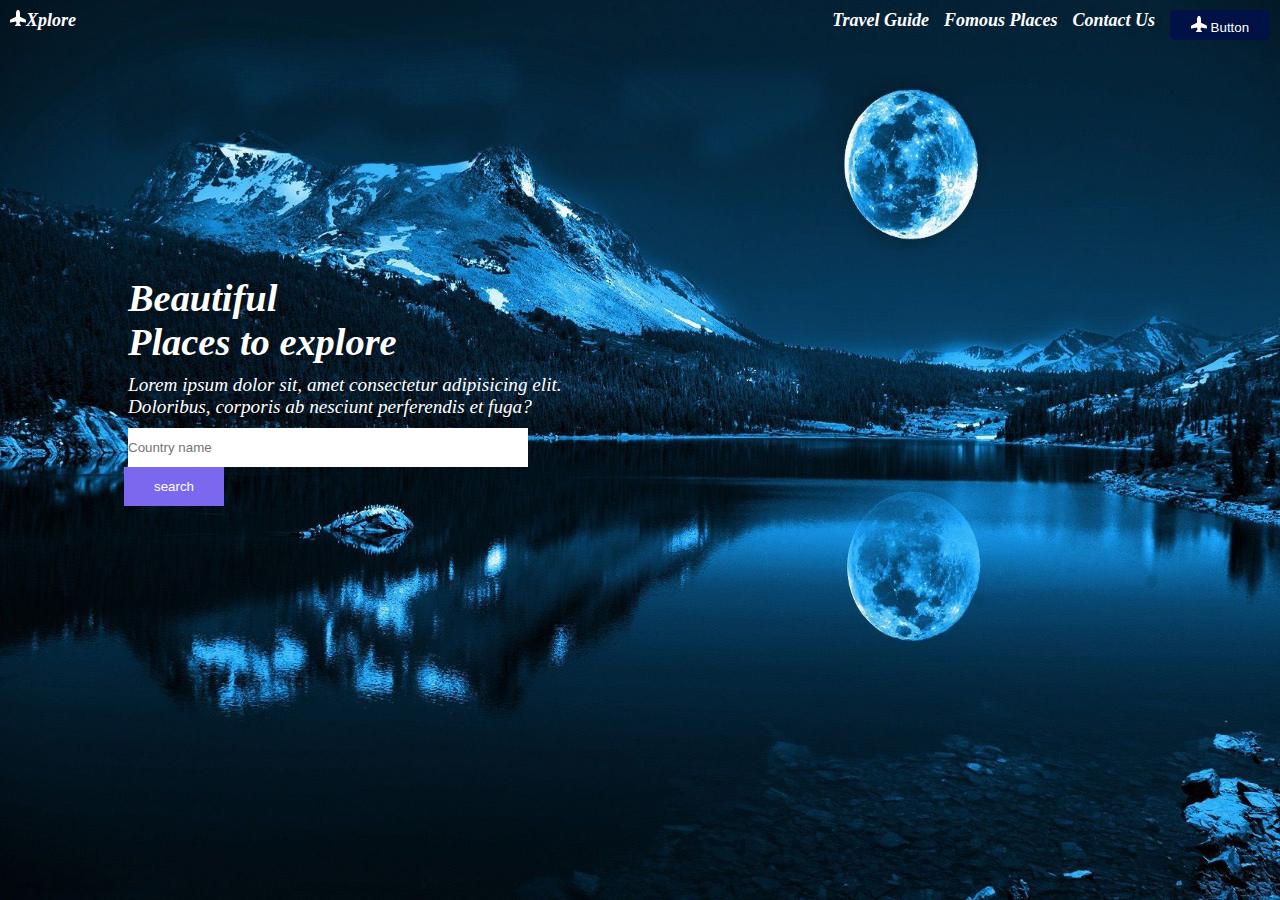
<file: index.html>
<!DOCTYPE html>
<html lang="en">

<head>
    <meta charset="UTF-8">
    <meta name="viewport" content="width=device-width, initial-scale=1.0">
    <title>Document</title>
    <link rel="stylesheet" href="style.css">
</head>

<body>

    <img src="60c143c5a7e8c9cccae51f5aebda73c0.jpg" alt="">

    <div class="Nav">
        <nav>
            <div class="left">
                <div class="logo_title">
                    <svg xmlns="http://www.w3.org/2000/svg" width="16" height="16" fill="currentColor"
                                class="bi bi-airplane-fill" viewBox="0 0 16 16">
                                <path
                                    d="M6.428 1.151C6.708.591 7.213 0 8 0s1.292.592 1.572 1.151C9.861 1.73 10 2.431 10 3v3.691l5.17 2.585a1.5 1.5 0 0 1 .83 1.342V12a.5.5 0 0 1-.582.493l-5.507-.918-.375 2.253 1.318 1.318A.5.5 0 0 1 10.5 16h-5a.5.5 0 0 1-.354-.854l1.319-1.318-.376-2.253-5.507.918A.5.5 0 0 1 0 12v-1.382a1.5 1.5 0 0 1 .83-1.342L6 6.691V3c0-.568.14-1.271.428-1.849">
                                </path>
                            </svg>
                            <a href="#">Xplore</a>
                </div>
            </div>
            <div class="right">
                <ul>
                    <li><a href="#">Travel Guide</a></li>
                    <li><a href="#">Fomous Places</a></li>
                    <li><a href="#">Contact Us</a></li>
                    <li><button type="button" class="btn btn-outline-danger">
                            <svg xmlns="http://www.w3.org/2000/svg" width="16" height="16" fill="currentColor"
                                class="bi bi-airplane-fill" viewBox="0 0 16 16">
                                <path
                                    d="M6.428 1.151C6.708.591 7.213 0 8 0s1.292.592 1.572 1.151C9.861 1.73 10 2.431 10 3v3.691l5.17 2.585a1.5 1.5 0 0 1 .83 1.342V12a.5.5 0 0 1-.582.493l-5.507-.918-.375 2.253 1.318 1.318A.5.5 0 0 1 10.5 16h-5a.5.5 0 0 1-.354-.854l1.319-1.318-.376-2.253-5.507.918A.5.5 0 0 1 0 12v-1.382a1.5 1.5 0 0 1 .83-1.342L6 6.691V3c0-.568.14-1.271.428-1.849">
                                </path>
                            </svg>
                            Button
                        </button></li>
                </ul>
            </div>
        </nav>
    </div>
    <section>
        <div class="container">
            <h1>Beautiful</h1>
            <h1>Places to explore</h1>
            <p>Lorem ipsum dolor sit, amet consectetur adipisicing elit. Doloribus, corporis ab nesciunt perferendis et
                fuga?</p>
            <div class="forrm">
                <form>
                    <input type="search" placeholder="Country name">
                    <button>search</button>
                </form>
            </div>
        </div>
    </section>

</body>

</html>
</file>
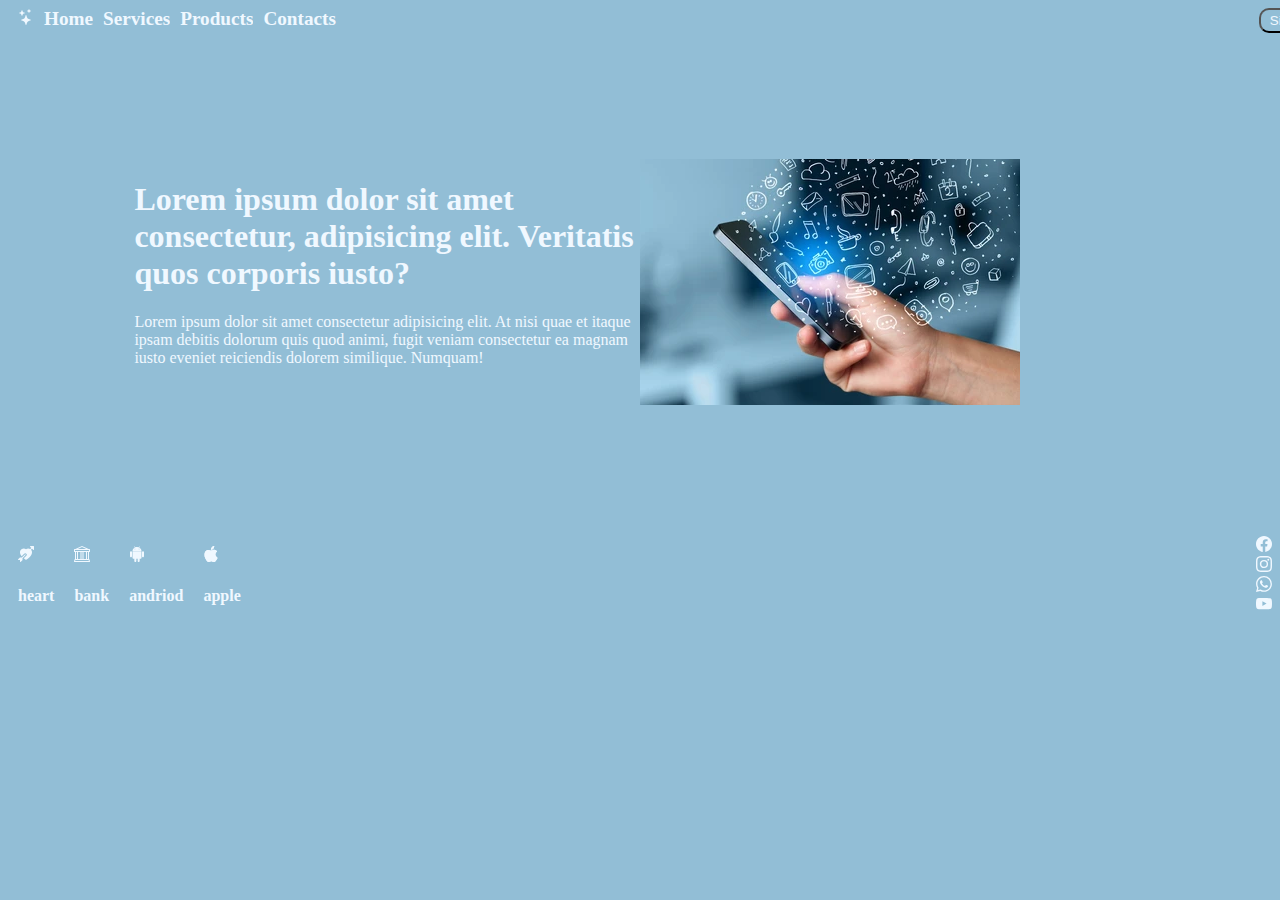
<file: indexx.html>
<!DOCTYPE html>
<html lang="en">

<head>
    <meta charset="UTF-8">
    <meta name="viewport" content="width=device-width, initial-scale=1.0">
    <title>Document</title>
    <link rel="stylesheet" href="index.css">
</head>

<body>
    <nav>
        <div class="left">
            <li><a href="#"><svg xmlns="http://www.w3.org/2000/svg" width="16" height="16" fill="currentColor"
                        class="bi bi-stars" viewBox="0 0 16 16">
                        <path
                            d="M7.657 6.247c.11-.33.576-.33.686 0l.645 1.937a2.89 2.89 0 0 0 1.829 1.828l1.936.645c.33.11.33.576 0 .686l-1.937.645a2.89 2.89 0 0 0-1.828 1.829l-.645 1.936a.361.361 0 0 1-.686 0l-.645-1.937a2.89 2.89 0 0 0-1.828-1.828l-1.937-.645a.361.361 0 0 1 0-.686l1.937-.645a2.89 2.89 0 0 0 1.828-1.828l.645-1.937zM3.794 1.148a.217.217 0 0 1 .412 0l.387 1.162c.173.518.579.924 1.097 1.097l1.162.387a.217.217 0 0 1 0 .412l-1.162.387A1.734 1.734 0 0 0 4.593 5.69l-.387 1.162a.217.217 0 0 1-.412 0L3.407 5.69A1.734 1.734 0 0 0 2.31 4.593l-1.162-.387a.217.217 0 0 1 0-.412l1.162-.387A1.734 1.734 0 0 0 3.407 2.31l.387-1.162zM10.863.099a.145.145 0 0 1 .274 0l.258.774c.115.346.386.617.732.732l.774.258a.145.145 0 0 1 0 .274l-.774.258a1.156 1.156 0 0 0-.732.732l-.258.774a.145.145 0 0 1-.274 0l-.258-.774a1.156 1.156 0 0 0-.732-.732L9.1 2.137a.145.145 0 0 1 0-.274l.774-.258c.346-.115.617-.386.732-.732L10.863.1z" />
                    </svg></a></li>
            <li><a href="#">Home</a></li>
            <li><a href="#">Services</a></li>
            <li><a href="#">Products</a></li>
            <li><a href="#">Contacts</a></li>
        </div>
        <div class="btn">
            <button>Sign Up</button>
        </div>
    </nav>
    <div class="all">
        <div class="container">
            <h1>Lorem ipsum dolor sit amet consectetur, adipisicing elit. Veritatis quos corporis iusto?</h1>
            <p>Lorem ipsum dolor sit amet consectetur adipisicing elit. At nisi quae et itaque ipsam debitis dolorum
                quis quod animi, fugit veniam consectetur ea magnam iusto eveniet reiciendis dolorem similique. Numquam!
            </p>
        </div>
        <div class="pic">
            <img src="Screenshot 2023-12-06 192140.png" alt="">
        </div>
    </div>
    <footer>
        <div class="right">
            <a href="#"><svg xmlns="http://www.w3.org/2000/svg" width="16" height="16" fill="currentColor"
                class="bi bi-facebook" viewBox="0 0 16 16">
                <path
                    d="M16 8.049c0-4.446-3.582-8.05-8-8.05C3.58 0-.002 3.603-.002 8.05c0 4.017 2.926 7.347 6.75 7.951v-5.625h-2.03V8.05H6.75V6.275c0-2.017 1.195-3.131 3.022-3.131.876 0 1.791.157 1.791.157v1.98h-1.009c-.993 0-1.303.621-1.303 1.258v1.51h2.218l-.354 2.326H9.25V16c3.824-.604 6.75-3.934 6.75-7.951" />
            </svg></a><a href="#"><svg xmlns="http://www.w3.org/2000/svg" width="16" height="16" fill="currentColor"
                class="bi bi-instagram" viewBox="0 0 16 16">
                <path
                    d="M8 0C5.829 0 5.556.01 4.703.048 3.85.088 3.269.222 2.76.42a3.917 3.917 0 0 0-1.417.923A3.927 3.927 0 0 0 .42 2.76C.222 3.268.087 3.85.048 4.7.01 5.555 0 5.827 0 8.001c0 2.172.01 2.444.048 3.297.04.852.174 1.433.372 1.942.205.526.478.972.923 1.417.444.445.89.719 1.416.923.51.198 1.09.333 1.942.372C5.555 15.99 5.827 16 8 16s2.444-.01 3.298-.048c.851-.04 1.434-.174 1.943-.372a3.916 3.916 0 0 0 1.416-.923c.445-.445.718-.891.923-1.417.197-.509.332-1.09.372-1.942C15.99 10.445 16 10.173 16 8s-.01-2.445-.048-3.299c-.04-.851-.175-1.433-.372-1.941a3.926 3.926 0 0 0-.923-1.417A3.911 3.911 0 0 0 13.24.42c-.51-.198-1.092-.333-1.943-.372C10.443.01 10.172 0 7.998 0h.003zm-.717 1.442h.718c2.136 0 2.389.007 3.232.046.78.035 1.204.166 1.486.275.373.145.64.319.92.599.28.28.453.546.598.92.11.281.24.705.275 1.485.039.843.047 1.096.047 3.231s-.008 2.389-.047 3.232c-.035.78-.166 1.203-.275 1.485a2.47 2.47 0 0 1-.599.919c-.28.28-.546.453-.92.598-.28.11-.704.24-1.485.276-.843.038-1.096.047-3.232.047s-2.39-.009-3.233-.047c-.78-.036-1.203-.166-1.485-.276a2.478 2.478 0 0 1-.92-.598 2.48 2.48 0 0 1-.6-.92c-.109-.281-.24-.705-.275-1.485-.038-.843-.046-1.096-.046-3.233 0-2.136.008-2.388.046-3.231.036-.78.166-1.204.276-1.486.145-.373.319-.64.599-.92.28-.28.546-.453.92-.598.282-.11.705-.24 1.485-.276.738-.034 1.024-.044 2.515-.045v.002zm4.988 1.328a.96.96 0 1 0 0 1.92.96.96 0 0 0 0-1.92zm-4.27 1.122a4.109 4.109 0 1 0 0 8.217 4.109 4.109 0 0 0 0-8.217zm0 1.441a2.667 2.667 0 1 1 0 5.334 2.667 2.667 0 0 1 0-5.334" />
            </svg></a><a href="#"><svg xmlns="http://www.w3.org/2000/svg" width="16" height="16" fill="currentColor"
                class="bi bi-whatsapp" viewBox="0 0 16 16">
                <path
                    d="M13.601 2.326A7.854 7.854 0 0 0 7.994 0C3.627 0 .068 3.558.064 7.926c0 1.399.366 2.76 1.057 3.965L0 16l4.204-1.102a7.933 7.933 0 0 0 3.79.965h.004c4.368 0 7.926-3.558 7.93-7.93A7.898 7.898 0 0 0 13.6 2.326zM7.994 14.521a6.573 6.573 0 0 1-3.356-.92l-.24-.144-2.494.654.666-2.433-.156-.251a6.56 6.56 0 0 1-1.007-3.505c0-3.626 2.957-6.584 6.591-6.584a6.56 6.56 0 0 1 4.66 1.931 6.557 6.557 0 0 1 1.928 4.66c-.004 3.639-2.961 6.592-6.592 6.592zm3.615-4.934c-.197-.099-1.17-.578-1.353-.646-.182-.065-.315-.099-.445.099-.133.197-.513.646-.627.775-.114.133-.232.148-.43.05-.197-.1-.836-.308-1.592-.985-.59-.525-.985-1.175-1.103-1.372-.114-.198-.011-.304.088-.403.087-.088.197-.232.296-.346.1-.114.133-.198.198-.33.065-.134.034-.248-.015-.347-.05-.099-.445-1.076-.612-1.47-.16-.389-.323-.335-.445-.34-.114-.007-.247-.007-.38-.007a.729.729 0 0 0-.529.247c-.182.198-.691.677-.691 1.654 0 .977.71 1.916.81 2.049.098.133 1.394 2.132 3.383 2.992.47.205.84.326 1.129.418.475.152.904.129 1.246.08.38-.058 1.171-.48 1.338-.943.164-.464.164-.86.114-.943-.049-.084-.182-.133-.38-.232z" />
            </svg></a><a href="#"><svg xmlns="http://www.w3.org/2000/svg" width="16" height="16" fill="currentColor"
                class="bi bi-youtube" viewBox="0 0 16 16">
                <path
                    d="M8.051 1.999h.089c.822.003 4.987.033 6.11.335a2.01 2.01 0 0 1 1.415 1.42c.101.38.172.883.22 1.402l.01.104.022.26.008.104c.065.914.073 1.77.074 1.957v.075c-.001.194-.01 1.108-.082 2.06l-.008.105-.009.104c-.05.572-.124 1.14-.235 1.558a2.007 2.007 0 0 1-1.415 1.42c-1.16.312-5.569.334-6.18.335h-.142c-.309 0-1.587-.006-2.927-.052l-.17-.006-.087-.004-.171-.007-.171-.007c-1.11-.049-2.167-.128-2.654-.26a2.007 2.007 0 0 1-1.415-1.419c-.111-.417-.185-.986-.235-1.558L.09 9.82l-.008-.104A31.4 31.4 0 0 1 0 7.68v-.123c.002-.215.01-.958.064-1.778l.007-.103.003-.052.008-.104.022-.26.01-.104c.048-.519.119-1.023.22-1.402a2.007 2.007 0 0 1 1.415-1.42c.487-.13 1.544-.21 2.654-.26l.17-.007.172-.006.086-.003.171-.007A99.788 99.788 0 0 1 7.858 2h.193zM6.4 5.209v4.818l4.157-2.408z" />
            </svg></a>

        </div>
        <div class="sec">
            <div><svg xmlns="http://www.w3.org/2000/svg" width="16" height="16" fill="currentColor" class="bi bi-arrow-through-heart-fill" viewBox="0 0 16 16">
                <path fill-rule="evenodd" d="M2.854 15.854A.5.5 0 0 1 2 15.5V14H.5a.5.5 0 0 1-.354-.854l1.5-1.5A.5.5 0 0 1 2 11.5h1.793l3.103-3.104a.5.5 0 1 1 .708.708L4.5 12.207V14a.5.5 0 0 1-.146.354zM16 3.5a.5.5 0 0 1-.854.354L14 2.707l-1.006 1.006c.236.248.44.531.6.845.562 1.096.585 2.517-.213 4.092-.793 1.563-2.395 3.288-5.105 5.08L8 13.912l-.276-.182A23.825 23.825 0 0 1 5.8 12.323L8.31 9.81a1.5 1.5 0 0 0-2.122-2.122L3.657 10.22a8.827 8.827 0 0 1-1.039-1.57c-.798-1.576-.775-2.997-.213-4.093C3.426 2.565 6.18 1.809 8 3.233c1.25-.98 2.944-.928 4.212-.152L13.292 2 12.147.854A.5.5 0 0 1 12.5 0h3a.5.5 0 0 1 .5.5z"/>
              </svg>
            <h4>heart</h4></div>
            <div><svg xmlns="http://www.w3.org/2000/svg" width="16" height="16" fill="currentColor" class="bi bi-bank" viewBox="0 0 16 16">
                <path d="m8 0 6.61 3h.89a.5.5 0 0 1 .5.5v2a.5.5 0 0 1-.5.5H15v7a.5.5 0 0 1 .485.38l.5 2a.498.498 0 0 1-.485.62H.5a.498.498 0 0 1-.485-.62l.5-2A.501.501 0 0 1 1 13V6H.5a.5.5 0 0 1-.5-.5v-2A.5.5 0 0 1 .5 3h.89zM3.777 3h8.447L8 1zM2 6v7h1V6zm2 0v7h2.5V6zm3.5 0v7h1V6zm2 0v7H12V6zM13 6v7h1V6zm2-1V4H1v1zm-.39 9H1.39l-.25 1h13.72l-.25-1Z"/>
              </svg><h4>bank</h4></div>
            <div><svg xmlns="http://www.w3.org/2000/svg" width="16" height="16" fill="currentColor" class="bi bi-android2" viewBox="0 0 16 16">
                <path d="m10.213 1.471.691-1.26c.046-.083.03-.147-.048-.192-.085-.038-.15-.019-.195.058l-.7 1.27A4.832 4.832 0 0 0 8.005.941c-.688 0-1.34.135-1.956.404l-.7-1.27C5.303 0 5.239-.018 5.154.02c-.078.046-.094.11-.049.193l.691 1.259a4.25 4.25 0 0 0-1.673 1.476A3.697 3.697 0 0 0 3.5 5.02h9c0-.75-.208-1.44-.623-2.072a4.266 4.266 0 0 0-1.664-1.476ZM6.22 3.303a.367.367 0 0 1-.267.11.35.35 0 0 1-.263-.11.366.366 0 0 1-.107-.264.37.37 0 0 1 .107-.265.351.351 0 0 1 .263-.11c.103 0 .193.037.267.11a.36.36 0 0 1 .112.265.36.36 0 0 1-.112.264m4.101 0a.351.351 0 0 1-.262.11.366.366 0 0 1-.268-.11.358.358 0 0 1-.112-.264c0-.103.037-.191.112-.265a.367.367 0 0 1 .268-.11c.104 0 .19.037.262.11a.367.367 0 0 1 .107.265c0 .102-.035.19-.107.264M3.5 11.77c0 .294.104.544.311.75.208.204.46.307.76.307h.758l.01 2.182c0 .276.097.51.292.703a.961.961 0 0 0 .7.288.973.973 0 0 0 .71-.288.95.95 0 0 0 .292-.703v-2.182h1.343v2.182c0 .276.097.51.292.703a.972.972 0 0 0 .71.288.973.973 0 0 0 .71-.288.95.95 0 0 0 .292-.703v-2.182h.76c.291 0 .54-.103.749-.308.207-.205.311-.455.311-.75V5.365h-9v6.404Zm10.495-6.587a.983.983 0 0 0-.702.278.91.91 0 0 0-.293.685v4.063c0 .271.098.501.293.69a.97.97 0 0 0 .702.284c.28 0 .517-.095.712-.284a.924.924 0 0 0 .293-.69V6.146a.91.91 0 0 0-.293-.685.995.995 0 0 0-.712-.278m-12.702.283a.985.985 0 0 1 .712-.283c.273 0 .507.094.702.283a.913.913 0 0 1 .293.68v4.063a.932.932 0 0 1-.288.69.97.97 0 0 1-.707.284.986.986 0 0 1-.712-.284.924.924 0 0 1-.293-.69V6.146c0-.264.098-.491.293-.68Z"/>
              </svg><h4>andriod</h4></div>
            <div><svg xmlns="http://www.w3.org/2000/svg" width="16" height="16" fill="currentColor" class="bi bi-apple" viewBox="0 0 16 16">
                <path d="M11.182.008C11.148-.03 9.923.023 8.857 1.18c-1.066 1.156-.902 2.482-.878 2.516.024.034 1.52.087 2.475-1.258.955-1.345.762-2.391.728-2.43Zm3.314 11.733c-.048-.096-2.325-1.234-2.113-3.422.212-2.189 1.675-2.789 1.698-2.854.023-.065-.597-.79-1.254-1.157a3.692 3.692 0 0 0-1.563-.434c-.108-.003-.483-.095-1.254.116-.508.139-1.653.589-1.968.607-.316.018-1.256-.522-2.267-.665-.647-.125-1.333.131-1.824.328-.49.196-1.422.754-2.074 2.237-.652 1.482-.311 3.83-.067 4.56.244.729.625 1.924 1.273 2.796.576.984 1.34 1.667 1.659 1.899.319.232 1.219.386 1.843.067.502-.308 1.408-.485 1.766-.472.357.013 1.061.154 1.782.539.571.197 1.111.115 1.652-.105.541-.221 1.324-1.059 2.238-2.758.347-.79.505-1.217.473-1.282Z"/>
                <path d="M11.182.008C11.148-.03 9.923.023 8.857 1.18c-1.066 1.156-.902 2.482-.878 2.516.024.034 1.52.087 2.475-1.258.955-1.345.762-2.391.728-2.43Zm3.314 11.733c-.048-.096-2.325-1.234-2.113-3.422.212-2.189 1.675-2.789 1.698-2.854.023-.065-.597-.79-1.254-1.157a3.692 3.692 0 0 0-1.563-.434c-.108-.003-.483-.095-1.254.116-.508.139-1.653.589-1.968.607-.316.018-1.256-.522-2.267-.665-.647-.125-1.333.131-1.824.328-.49.196-1.422.754-2.074 2.237-.652 1.482-.311 3.83-.067 4.56.244.729.625 1.924 1.273 2.796.576.984 1.34 1.667 1.659 1.899.319.232 1.219.386 1.843.067.502-.308 1.408-.485 1.766-.472.357.013 1.061.154 1.782.539.571.197 1.111.115 1.652-.105.541-.221 1.324-1.059 2.238-2.758.347-.79.505-1.217.473-1.282Z"/>
              </svg><h4>apple</h4></div>
        </div>
    </footer>
</body>

</html>
</file>
<file: style.css>
*{
margin: 0px;
padding: 0px;
color: white;
}
.left{
    float: left;
}
.logo_title{
    display: flex;
}
.right{
    float: right;
}
.right ul{
    display: flex;
}
ul li{
    margin-left: 15px;
    list-style: none;
}
li a{
    text-decoration: none;
}
.logo_title a{
    text-decoration: none;
}
img{
    position: absolute;
    width: 100%;
    height: 100%;
}
.Nav{
    padding: 10px;
    position: relative;
    color: white;
    font-size: large;
    font-weight: bold;
    font-style: italic;
}
.container {
    position: relative;
    margin-top: 20%;
    margin-left: 10%;
    font-size: larger ;
    font-weight: bolder;
    font-style: italic;
    width: 35%;
}
.container p{
    margin-top: 10px;
    font-weight: 400 ;
}
li button{
    width: 100px;
    height: 30px;
    background-color: rgb(0, 17, 70);
    border-radius: 5px;
    border: 0px;
}
button:hover{
    opacity: .5;
}
input{
    color: darkblue;
    margin-top: 10px;
    width: 400px;
    height: 39px;
    border: 0px;
}
.forrm button{
    border: 0px;
    height: 39px;
    width: 100px;
    background-color: mediumslateblue;
    margin-left: -4px;
}
.forrm{
    display: flex;
}
.logo_title a:hover{
    color: navajowhite;
}
li a:hover{
    color: navajowhite;
}
</file>
<file: index.css>
* {
    background-color: #92bed6;
    color: aliceblue;
}

nav {
    display: flex;
}

li {
    list-style: none;
    padding-left: 10px;
}

li a {
    text-decoration: none;
    font-size: larger;
    font-weight: bold;
}

li a:hover {
    color: darkblue;
}

.left {

    display: flex;
}

.btn {
    margin-left: 73%;
}

.btn button {
    border-radius: 10px;
    width: 70px;
    height: 25px;
}
.btn button:hover {
    color: darkblue;
}
.all{
    padding: 10%;
    display: flex;
}
.container{
    width: 50%;
}
.right{
    float: right;
}
.right a{
    display: block;
}
.sec{
    float: left;
    display: flex;
}
.sec div{
    padding: 10px;
}
</file>
